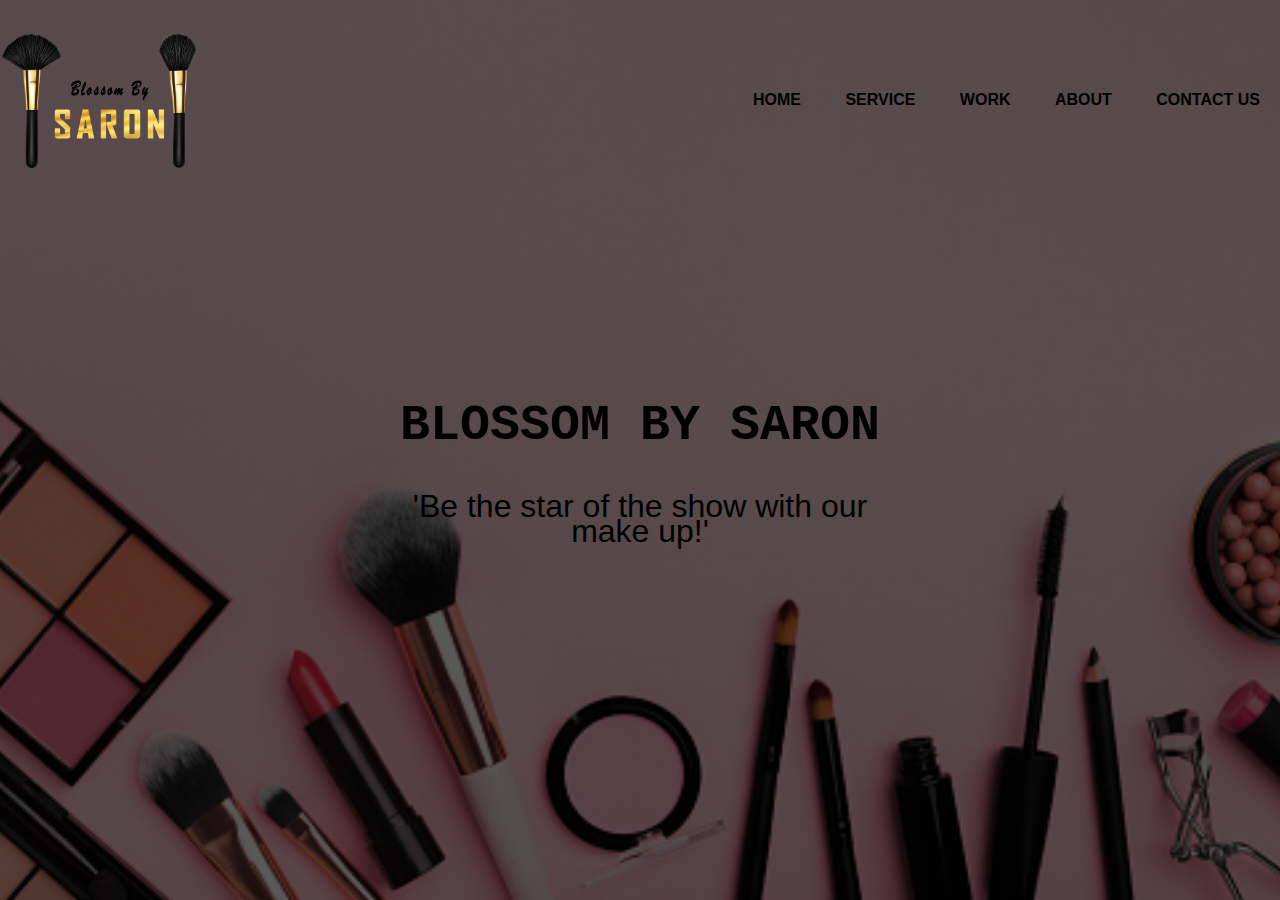
<file: project/index.html>
<html>
    <head>
        <title>
            Blossom by saron
        </title>
        <meta name="viewport" content="width=device-width, initial-scale=1.0">
        <link rel="stylesheet" type="text/css" href="style.css">
    </head>
    <body>
        <div class="banner">  
            <div class="navbar">
                <img src="saron2.png"class="logo">
                <ul>
                    <li><a href="index.html">Home</a></li>
                    <li><a href="service.html">service</a></li>
                    <li><a href="work.html">work</a></li>
                    <li><a href="about.html">About</a></li>
                    <li><a href="contact.html">Contact us</a></li>
                </ul>
            </div>
            <div class="content">
                <h1>BLOSSOM BY SARON</h1>
                <p>'Be the star of the show with our <br>make up!'</p>
            </div>
        </div>
        
        
    </body>
</html>
</file>
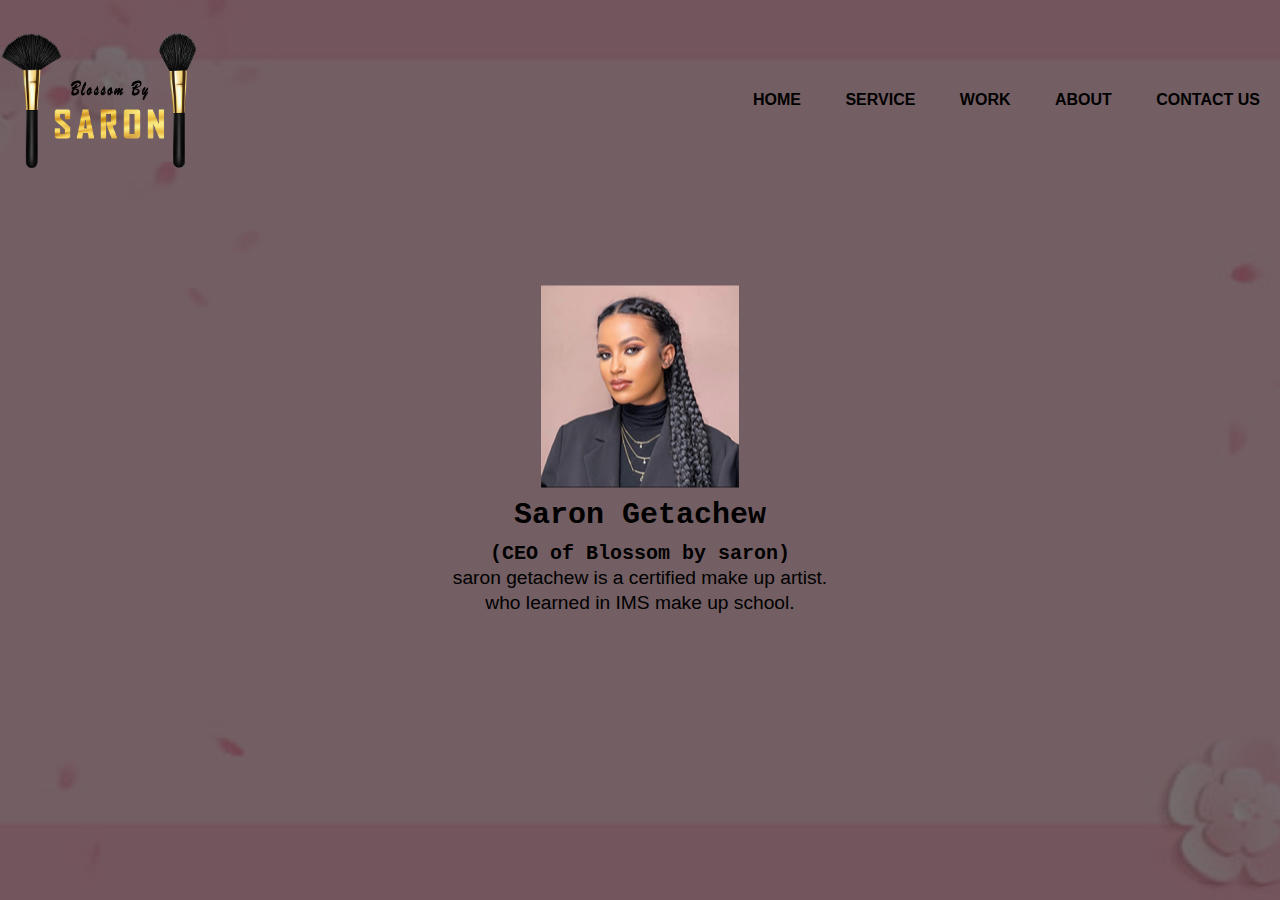
<file: project/about.html>
<html>
    <head>
        <title>
            Blossom by saron
        </title>
        <meta name="viewport" content="width=device-width, initial-scale=1.0">
        <link rel="stylesheet" type="text/css" href="style.css">
    </head>
    <body>
        <div class="bannerA">  
            <div class="navbar">
                <img src="saron2.png"class="logo">
                <ul>
                    <li><a href="index.html">Home</a></li>
                    <li><a href="service.html">service</a></li>
                    <li><a href="work.html">work</a></li>
                    <li><a href="about.html">About</a></li>
                    <li><a href="contact.html">Contact us</a></li>
                </ul>
            </div>
            <div class="contenta">
                <img src="sari12.jpg" alt="The picture of the CEO">
                <h1>Saron Getachew</h1>
                <h2>(CEO of Blossom by saron)</h2>
                <p>saron getachew is a certified make up artist.<br> who learned in IMS make up school.</p>
            </div>
        </div>
    </body>







</html>
</file>
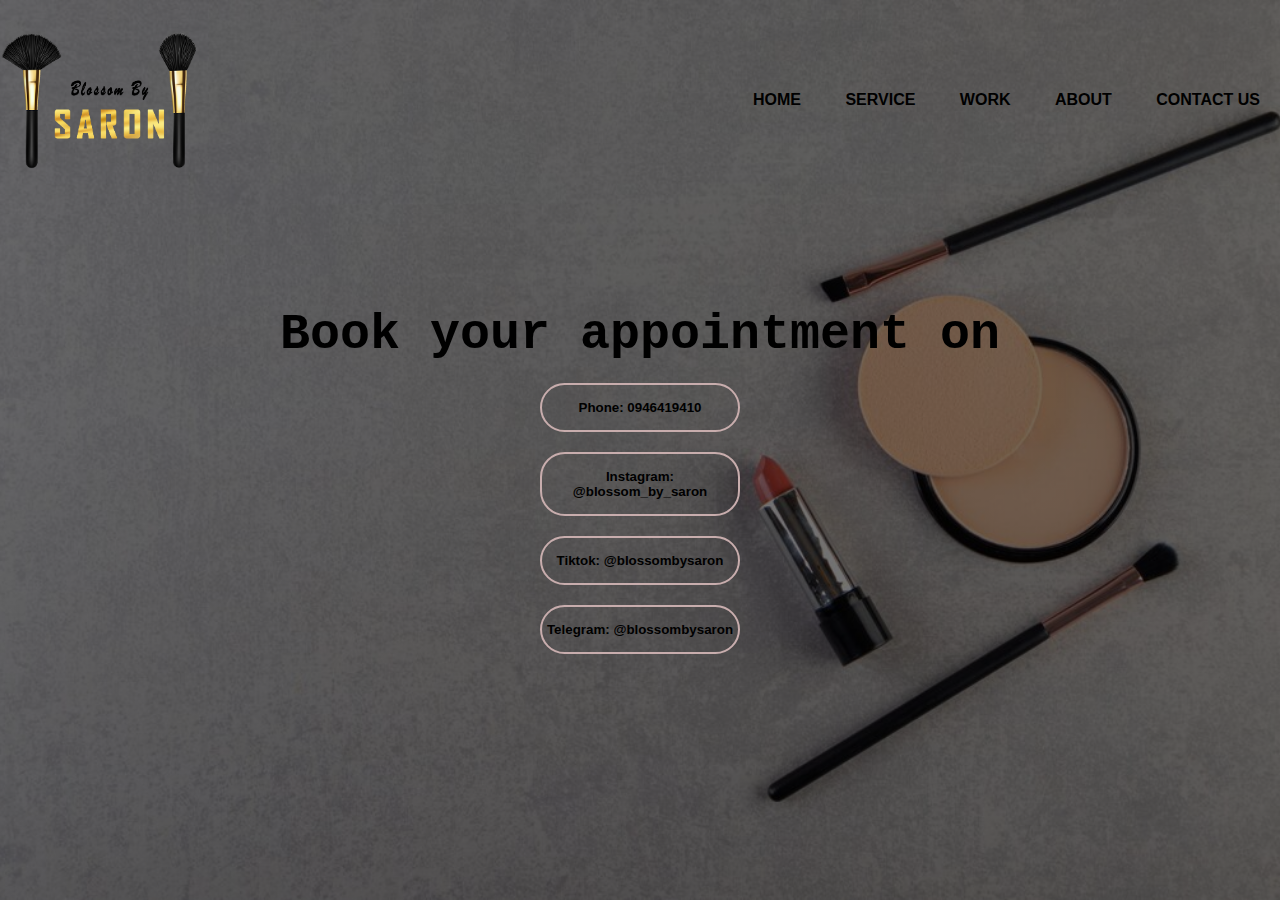
<file: project/contact.html>
<html>
    <head>
        <title>
            Blossom by saron
        </title>
        <meta name="viewport" content="width=device-width, initial-scale=1.0">
        <link rel="stylesheet" type="text/css" href="style.css">
    </head>
    <body>
        <div class="bannerC">  
            <div class="navbar">
                <img src="saron2.png"class="logo">
                <ul>
                    <li><a href="index.html">Home</a></li>
                    <li><a href="service.html">service</a></li>
                    <li><a href="work.html">work</a></li>
                    <li><a href="about.html">About</a></li>
                    <li><a href="contact.html">Contact us</a></li>
                </ul>
            </div>
            <div class="content">
                <h1>Book your appointment on</h1>
                <div>
                    <button type="button"><span></span>Phone: 0946419410</button>
                    <button type="button"><span></span>Instagram: @blossom_by_saron</button>
                    <button type="button"><span></span>Tiktok: @blossombysaron</button>
                    <button type="button"><span></span>Telegram: @blossombysaron</button>
                </div>
            </div>
        </div>
    </body>







</html>
</file>
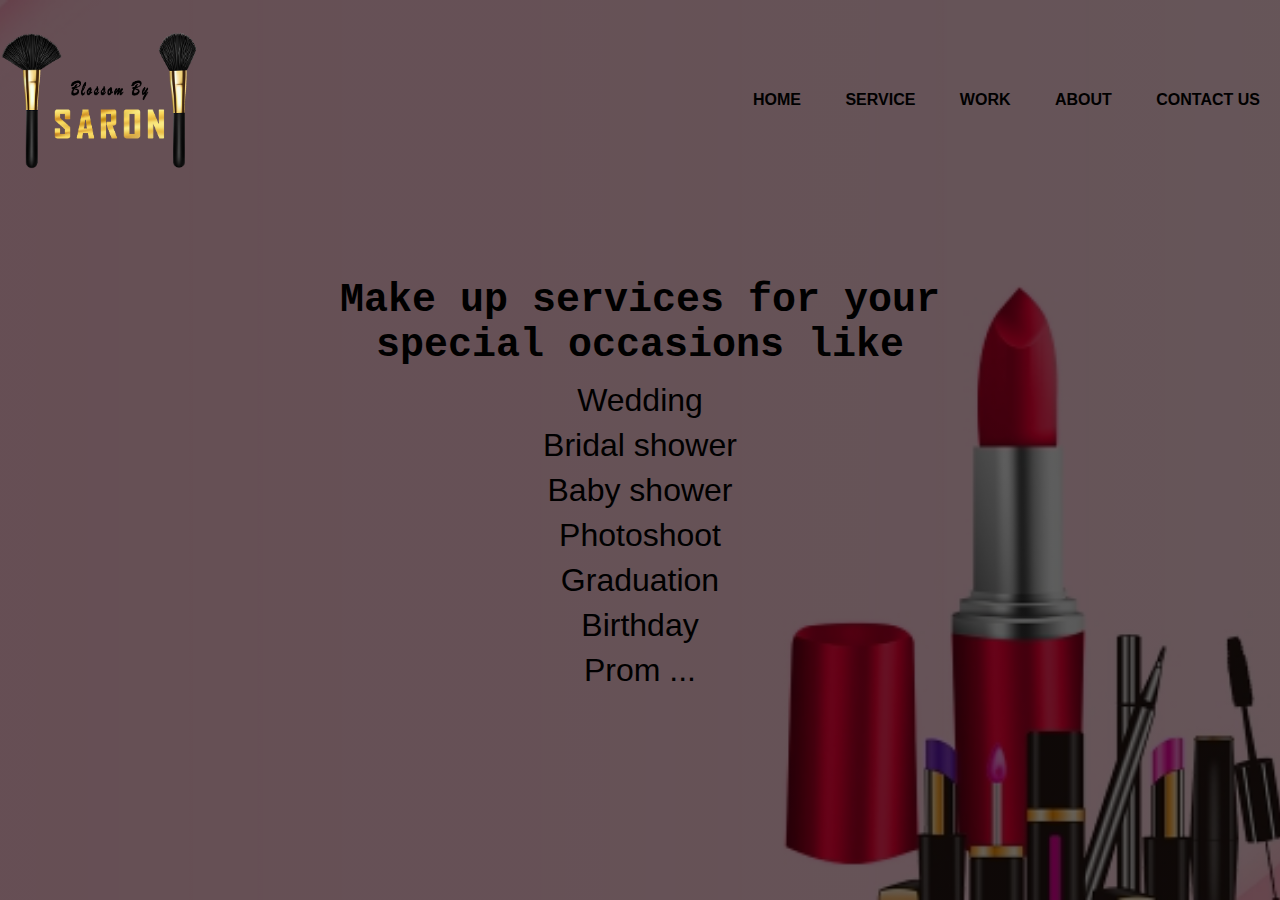
<file: project/service.html>
<html>
    <head>
        <title>
            Blossom by saron
        </title>
        <meta name="viewport" content="width=device-width, initial-scale=1.0">
        <link rel="stylesheet" type="text/css" href="style.css">
    </head>
    <body>
        <div class="bannerS">  
            <div class="navbar">
                <img src="saron2.png"class="logo">
                <ul>
                    <li><a href="index.html">Home</a></li>
                    <li><a href="service.html">service</a></li>
                    <li><a href="work.html">work</a></li>
                    <li><a href="about.html">About</a></li>
                    <li><a href="contact.html">Contact us</a></li>
                </ul>
            </div>
        </div>
        <div class="contents">
            <h1>Make up services for your<br> special occasions like</h1>
            <div class="contentss">
                <ul>
                    <li>Wedding</li>
                    <li>Bridal shower</li>
                    <li>Baby shower</li>
                    <li>Photoshoot </li>
                    <li>Graduation</li>
                    <li>Birthday</li>
                    <li>Prom ...</li>
                </ul>
            </div>
        </div>

    </body>







</html>
</file>
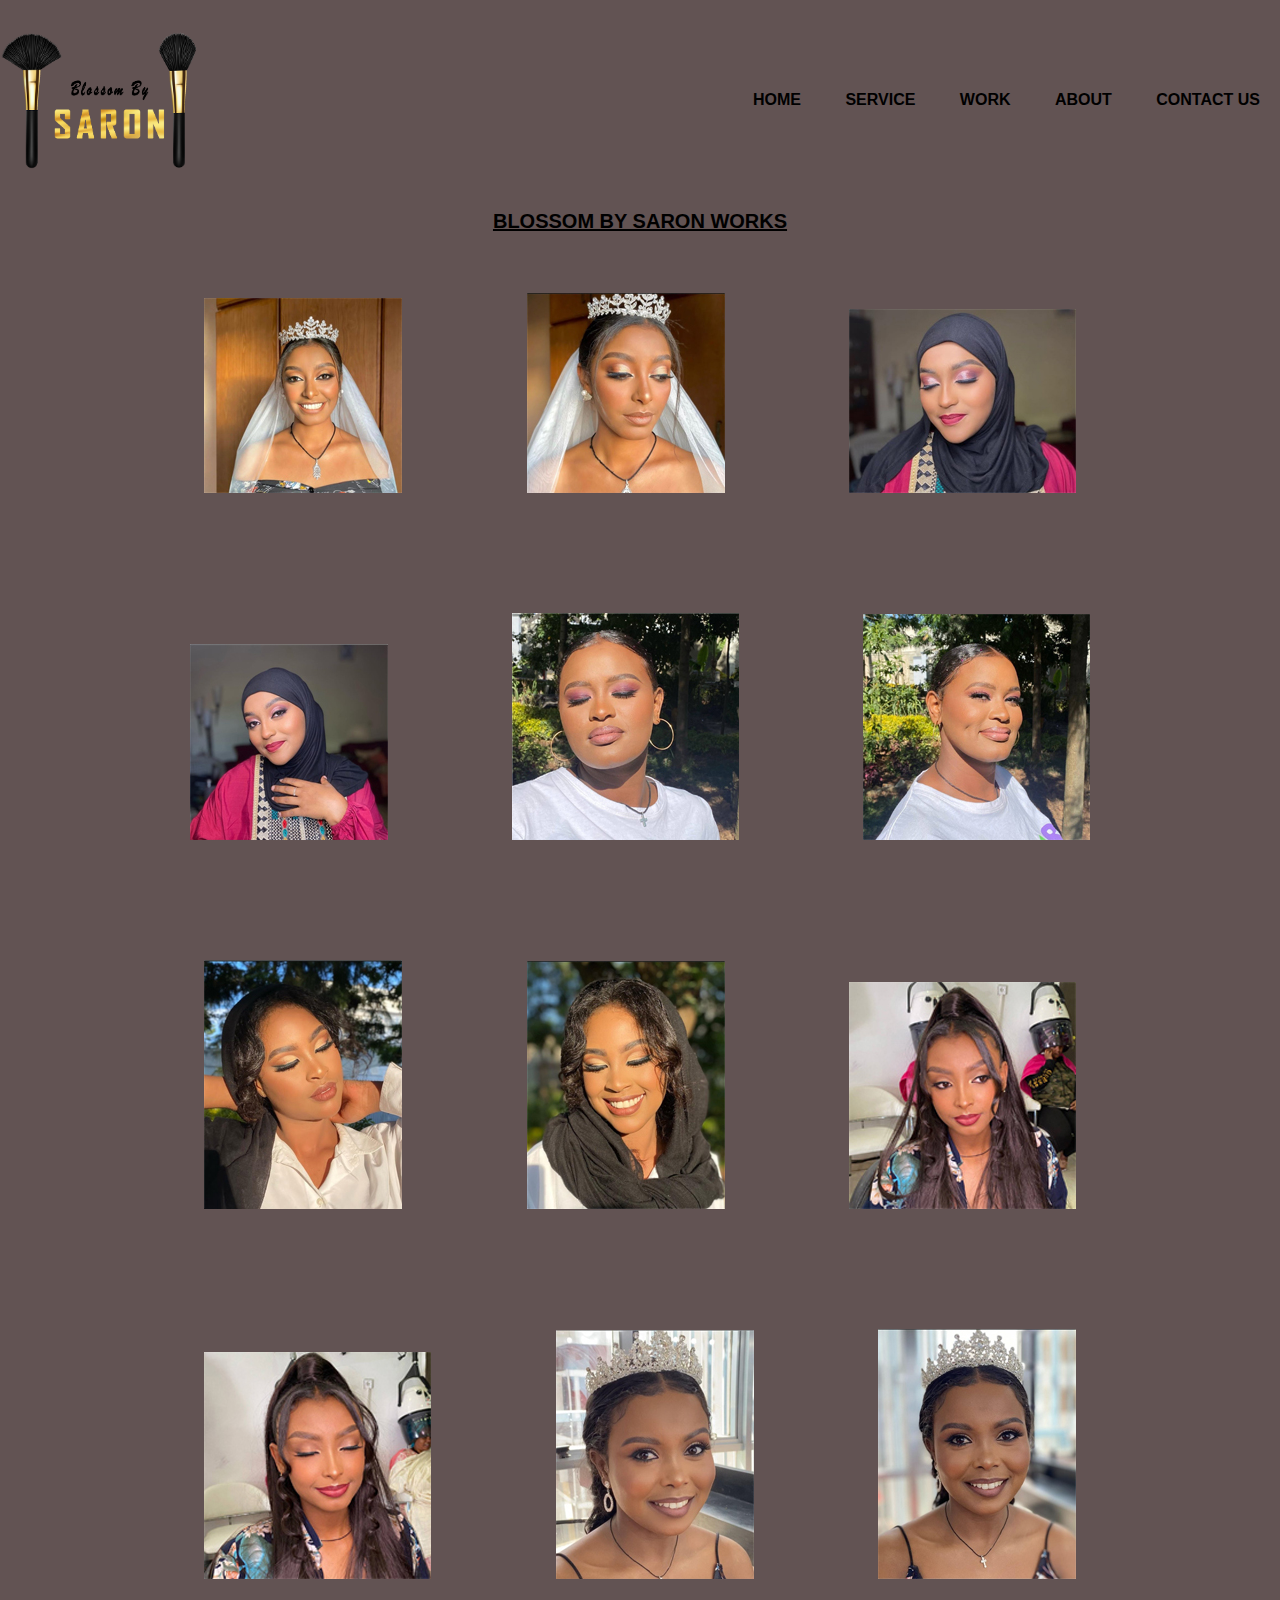
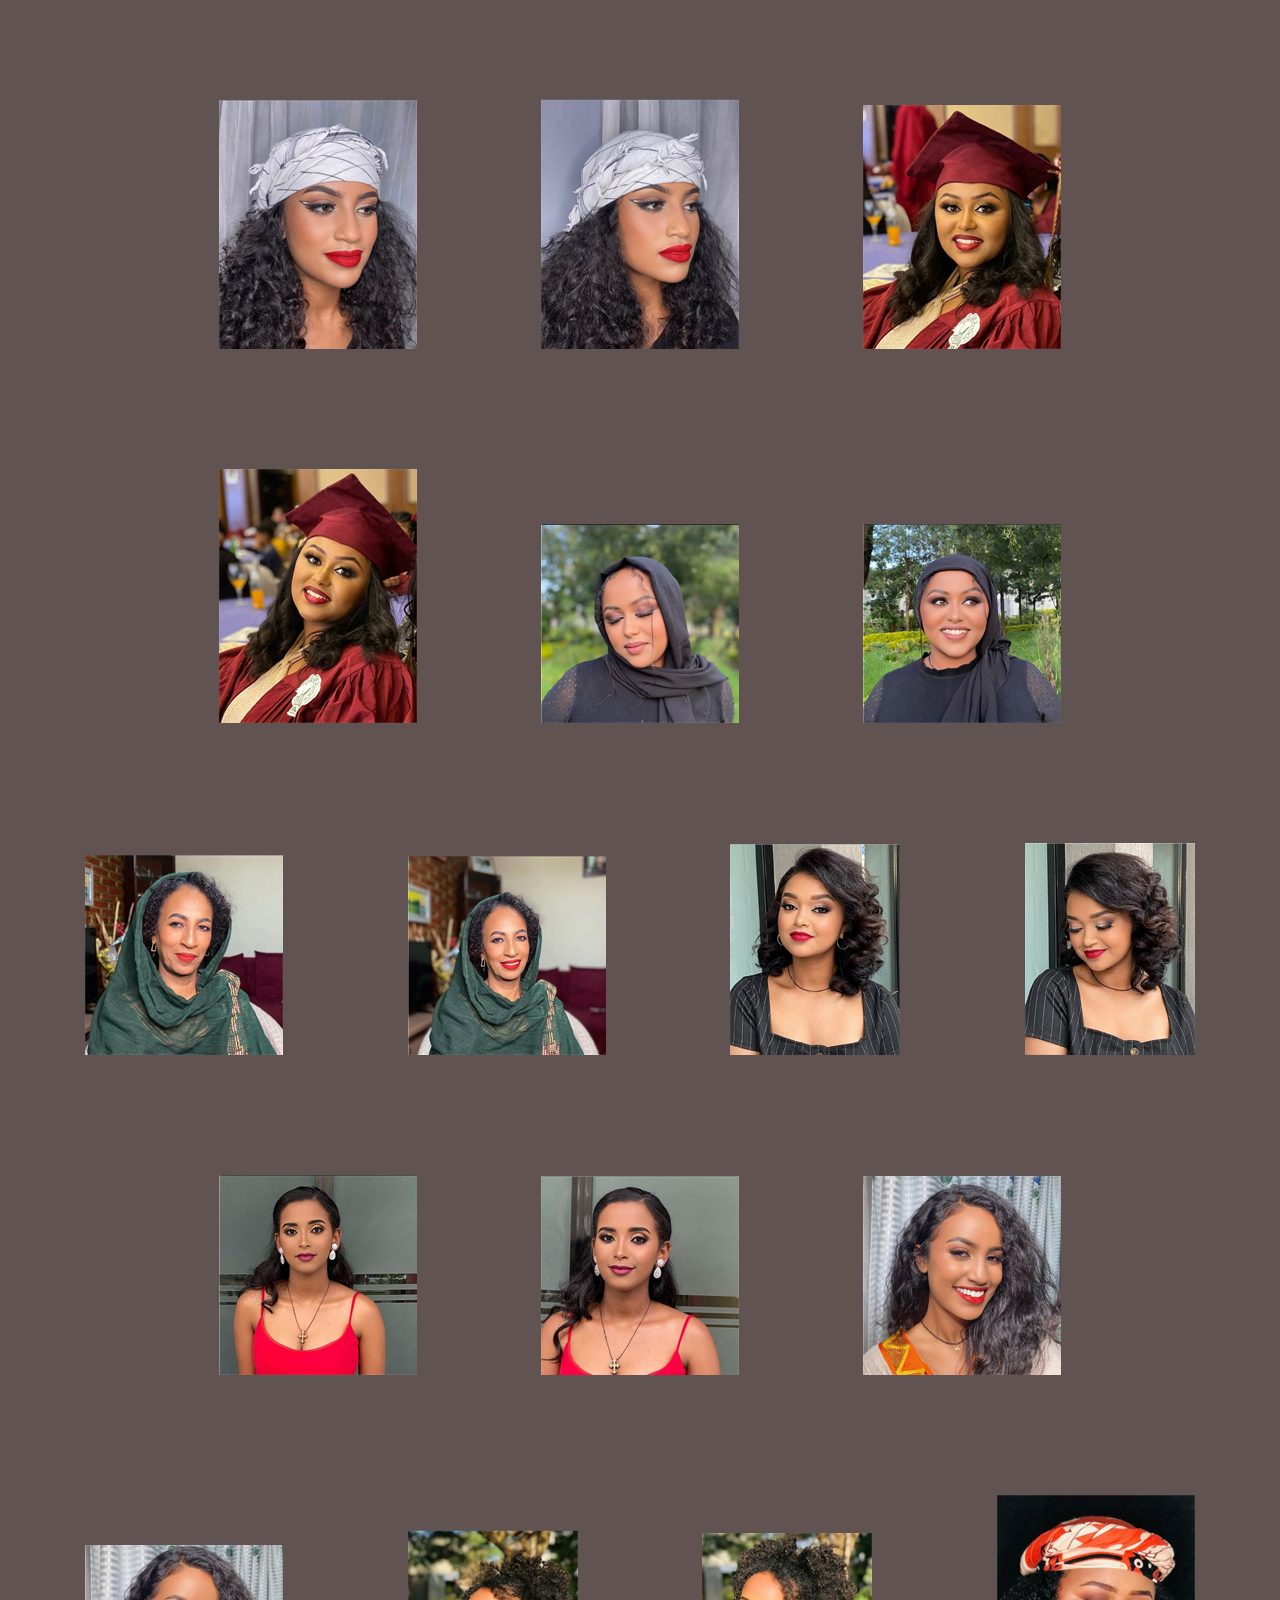
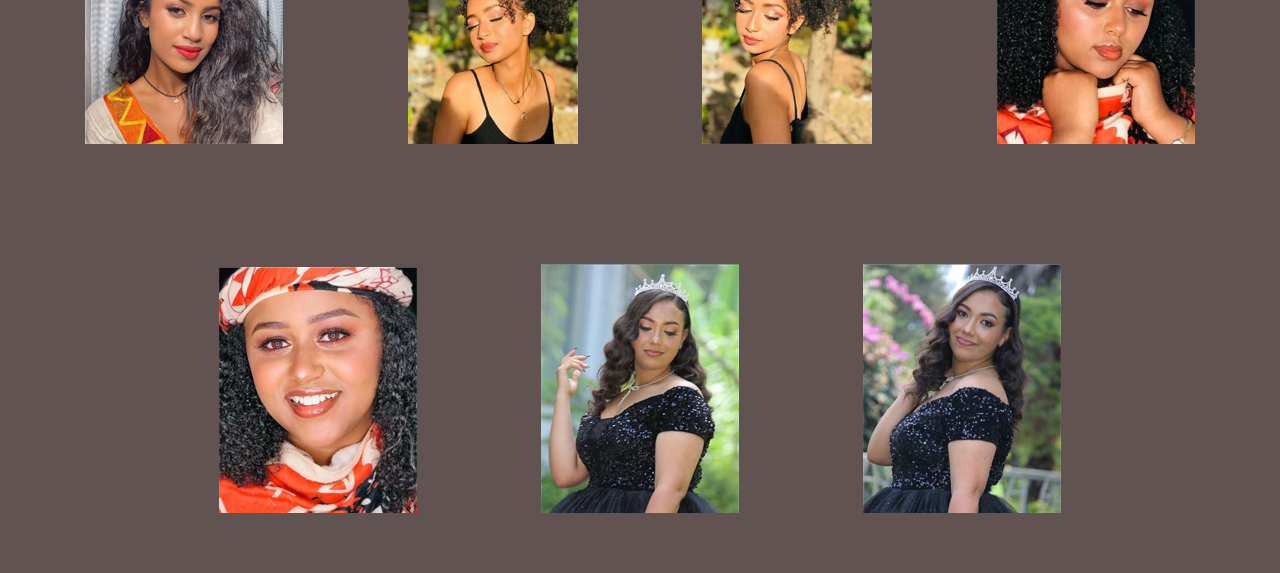
<file: project/work.html>
<html>
    <head>
        <title>
            Blossom by saron
        </title>
        <meta name="viewport" content="width=device-width, initial-scale=1.0">
        <link rel="stylesheet" type="text/css" href="style.css">
    </head>
    <body>
        <div class="bannerW">  
            <div class="navbar">
                <img src="saron2.png"class="logo">
                <ul>
                    <li><a href="index.html">Home</a></li>
                    <li><a href="service.html">service</a></li>
                    <li><a href="work.html">work</a></li>
                    <li><a href="about.html">About</a></li>
                    <li><a href="contact.html">Contact us</a></li>
                </ul>
            </div>
            <div class="contentw">
                <h1><u>BLOSSOM BY SARON WORKS</u></h1>
                <ul>
                    <li><img src="mesi.jpg" alt="Picture"></li>
                    <li><img src="mesi2.jpg" alt="Picture"></li>
                    <li><img src="s.jpg" alt="Picture"></li>
                    <li><img src="work2.1.jpg" alt="Picture"></li>
                    <li><img src="work16.jpg" alt="Picture"></li>
                    <li><img src="work16.1.jpg" alt="Picture"></li>
                    <li><img src="work4.jpg" alt="Picture"></li>
                    <li><img src="work4.1.jpg" alt="Picture"></li>
                    <li><img src="work14.jpg" alt="Picture"></li>
                    <li><img src="work14.1.jpg" alt="Picture"></li>
                    <li><img src="work3.jpg" alt="Picture"></li>
                    <li><img src="work3.1.jpg" alt="Picture"></li>
                    <li><img src="work5.jpg" alt="Picture"></li>
                    <li><img src="work5.1.jpg" alt="Picture"></li>
                    <li><img src="work11.1.jpg" alt="Picture"></li>
                    <li><img src="work11.jpg" alt="Picture"></li>
                    <li><img src="work7.jpg" alt="Picture"></li>
                    <li><img src="work7.1.jpg" alt="Picture"></li>
                    <li><img src="work6.jpg" alt="Picture"></li>
                    <li><img src="work6.1.jpg" alt="Picture"></li>
                    <li><img src="work8.jpg" alt="Picture"></li>
                    <li><img src="work8.1.jpg" alt="Picture"></li>
                    <li><img src="work9.jpg" alt="Picture"></li>
                    <li><img src="work9.1.jpg" alt="Picture"></li>
                    <li><img src="work15.jpg" alt="Picture"></li>
                    <li><img src="work15.1.jpg" alt="Picture"></li>
                    <li><img src="work13.jpg" alt="Picture"></li>
                    <li><img src="work13.1.jpg" alt="Picture"></li>
                    <li><img src="work10.jpg" alt="Picture"></li>
                    <li><img src="work10.1.jpg" alt="Picture"></li>
                    <li><img src="work12.jpg" alt="Picture"></li>
                    <li><img src="work12.1.jpg" alt="Picture"></li>
                </ul>
            </div>
        </div>
    </body>
</html>
</file>
<file: project/style.css>
*{
    margin: 0;
    padding: 0;
}
.content{
    width: 100%;
    position: absolute;
    top: 50%;
    transform: translateY(-50%);
    text-align: center;
    font-family: 'Courier New', Courier, monospace;
    color: black;
}
body{
    margin: 0;
    padding: 0;
    background-color: rgb(98, 83, 83);
    font-family: sans-serif;
    text-align: center;
}
.navbar{
    width: 100%;
    margin: auto;
    padding: 0;
    display: flex;
    align-items: center;
    justify-content: space-between;
}
.navbar ul li{
    list-style: none;
    margin: 15px 20px 10px;
    position: relative;
}
.navbar ul li a{
    text-decoration: none;
    text-transform: uppercase;
    color: black;
    font-weight: 500;
}
.navbar ul li::after{
    content: '';
    height: 3px;
    width: 0;
    background: rgb(200, 173, 173);
    position: absolute;
    left: 0;
    bottom: -10px;
    transition: 0.5s;
}
.navbar ul li:hover::after{
    width: 100%;
}
.content h1{
    font-size: 30px;
    margin-top: 10px;
}
.content p{
    margin: 20px auto;
    font-weight: 300;
    line-height: 25px;
    font-size: larger;
    font-family: 'Segoe UI', Tahoma, Geneva, Verdana, sans-serif;
    color: rgb(0, 0, 0);
}
.banner{
    width: 100%;
    height: 100vh;
    background-image: linear-gradient(rgba( 0,0,0,0.65),rgba(0,0,0,0.65)),url(background1.1.jpg);
    background-size: cover;
    background-position: center;
}
.logo{
    width: 100px;
    cursor: pointer;
}
.bannerS{
    width: 100%;
    height: 100vh;
    background-image: linear-gradient(rgba( 0,0,0,0.60),rgba(0,0,0,0.60)),url(background2.jpg);
    background-size: cover;
    background-position: center;
}
.contents{
    width: 100%;
    position: absolute;
    top: 50%;
    transform: translateY(-50%);
    text-align: center;
    font-family: 'Courier New', Courier, monospace;
    color: black;
}
.contents h1{
    font-size: 20px;
    margin-top: 50px;
    list-style: none;
}
.contentss ul li{
    margin: 20px auto;
    list-style: none;
    font-weight: 400;
    line-height: 25px;
    font-size: larger;
    font-family: 'Segoe UI', Tahoma, Geneva, Verdana, sans-serif;
    color: rgb(0, 0, 0);
}
.bannerW{
    width: 100%;
    height: 100vh;
    background-size: cover;
    background-position: center;
}
.contenta p{
    margin: auto;
    font-weight: 400;
    line-height: 25px;
    font-size: larger;
    font-family: 'Segoe UI', Tahoma, Geneva, Verdana, sans-serif;
    color: rgb(0, 0, 0);
}
.content{
    width: 100%;
    position: absolute;
    top: 50%;
    transform: translateY(-50%);
    text-align: center;
    font-family: 'Courier New', Courier, monospace;
    color: black;
}
.contentw ul li{
    list-style: none;
    display: inline-block;
    margin: 60px;
    position: relative;
}
.contentw h1{
    font-size: 20px;
    margin-top: 10px;
}
.bannerA{
    width: 100%;
    height: 100vh;
    background-color: rgb(200, 173, 173);
    background-size: cover;
    background-position: center;
}
.contenta{
    width: 100%;
    position: absolute;
    top: 50%;
    transform: translateY(-50%);
    text-align: center;
    font-family: 'Courier New', Courier, monospace;
    color: black;
}
.contenta p{
    margin: 20px auto;
    font-weight: 400;
    line-height: 25px;
    font-size: larger;
    font-family: 'Segoe UI', Tahoma, Geneva, Verdana, sans-serif;
    color: rgb(0, 0, 0);
}
.contenta h1{
    font-size: 30px;
    margin-top: 10px;
}
.contenta h2{
    font-size: 20px;
    margin-top: 10px;
}
button{
    display: block;
    width: 200px;
    padding: 15px 0;
    text-align: center;
    margin: 20px 10px;
    margin-left: auto;
    margin-right: auto;
    border-radius: 25px;
    font-weight: bold;
    border: 2px solid rgb(200, 173, 173);
    background: transparent;
    color: black;
    cursor: pointer;
    position: relative;
    overflow: hidden;
    
}
span{
    background: rgb(200, 173, 173);
    height: 100%;
    width: 0;
    border-radius: 25px;
    position: absolute;
    left: 0;
    bottom: 0;
    z-index: -1;
    transition: 0.5s;
}
button:hover span{
    width: 100%;
}
button:hover{
    border: none;
}
.bannerC{
    width: 100%;
    height: 100vh;
    background-image: linear-gradient(rgba( 0,0,0,0.55),rgba(0,0,0,0.55)),url(background8.jpg);
    background-size: cover;
    background-position: center;
}
@media only screen and (min-width:1000px){
    .body{
        margin: 0;
        padding: 0;
        background-color: rgb(98, 83, 83);
        font-family: sans-serif;
        text-align: center;
    }
    .navbar{
        width: 100%;
        margin: auto;
        padding: 0;
        display: flex;
        align-items: center;
        justify-content: space-between;
    }
    .navbar ul li{
        list-style: none;
        display: inline-block;
        margin: 0 20px;
        position: relative;
    }
    .navbar ul li a{
        text-decoration: none;
        text-transform: uppercase;
        color: black;
        font-weight: bold;
    }
    .navbar ul li::after{
        content: '';
        height: 3px;
        width: 0;
        background: rgb(200, 173, 173);
        position: absolute;
        left: 0;
        bottom: -10px;
        transition: 0.5s;
    }
    .navbar ul li:hover::after{
        width: 100%;
    }
    .content{
        width: 100%;
        position: absolute;
        top: 50%;
        transform: translateY(-50%);
        text-align: center;
        font-family: 'Courier New', Courier, monospace;
        color: black;
    }
    .content h1{
        font-size: 50px;
        margin-top: 80px;
    }
    .content p{
        margin: 40px auto;
        font-weight: 400;
        line-height: 25px;
        font-size: xx-large;
        font-family: 'Segoe UI', Tahoma, Geneva, Verdana, sans-serif;
        color: rgb(0, 0, 0);
    }
    .banner{
        width: 100%;
        height: 100vh;
        background-image: linear-gradient(rgba( 0,0,0,0.65),rgba(0,0,0,0.65)),url(background1.1.jpg);
        background-size: cover;
        background-position: center;
    }
    .logo{
        width: 200px;
        cursor: pointer;
    }
    .bannerS{
        width: 100%;
        height: 100vh;
        background-image: linear-gradient(rgba( 0,0,0,0.60),rgba(0,0,0,0.60)),url(background2.jpg);
        background-size: cover;
        background-position: center;
    }
    .bannerW{
        width: 100%;
        height: 100vh;
        background-size: cover;
        background-position: center;
        background-color: linear-gradient(rgba( 0,0,0,0.55),rgba(0,0,0,0.55)),rgba(200, 173, 173);
    }
    .bannerAP{
        width: 100%;
        height: 100vh;
        background-image: linear-gradient(rgba( 0,0,0,0.55),rgba(0,0,0,0.55)),url(background9.jpg);
        background-size: cover;
        background-position: center;
    }
    .bannerA{
        width: 100%;
        height: 100vh;
        background-image: linear-gradient(rgba( 0,0,0,0.55),rgba(0,0,0,0.55)),url(background13.jpg);
        background-size: cover;
        background-position: center;
    }
    .bannerC{
        width: 100%;
        height: 100vh;
        background-image: linear-gradient(rgba( 0,0,0,0.55),rgba(0,0,0,0.55)),url(background8.jpg);
        background-size: cover;
        background-position: center;
    }
    .contents{
        width: 100%;
        position: absolute;
        top: 50%;
        transform: translateY(-50%);
        text-align: center;
        font-family: 'Courier New', Courier, monospace;
        color: black;
    }
    .contents h1{
        font-size: 40px;
        margin-top: 80px;
        list-style: none;
    }
    .contentss ul li{
        margin: 20px auto;
        list-style: none;
        font-weight: 400;
        line-height: 25px;
        font-size: xx-large;
        font-family: 'Segoe UI', Tahoma, Geneva, Verdana, sans-serif;
        color: rgb(0, 0, 0);
    }
    button{
        display: block;
        width: 200px;
        padding: 15px 0;
        text-align: center;
        margin: 20px 10px;
        margin-left: auto;
        margin-right: auto;
        border-radius: 25px;
        font-weight: bold;
        border: 2px solid rgb(200, 173, 173);
        background: transparent;
        color: black;
        cursor: pointer;
        position: relative;
        overflow: hidden;
        
    }
    span{
        background: rgb(200, 173, 173);
        height: 100%;
        width: 0;
        border-radius: 25px;
        position: absolute;
        left: 0;
        bottom: 0;
        z-index: -1;
        transition: 0.5s;
    }
    button:hover span{
        width: 100%;
    }
    button:hover{
        border: none;
    }
    .contenta{
        width: 100%;
        position: absolute;
        top: 50%;
        transform: translateY(-50%);
        text-align: center;
        font-family: 'Courier New', Courier, monospace;
        color: black;
    }
    .contenta p{
        margin: auto;
        font-weight: 400;
        line-height: 25px;
        font-size: larger;
        font-family: 'Segoe UI', Tahoma, Geneva, Verdana, sans-serif;
        color: rgb(0, 0, 0);
    }
    .content{
        width: 100%;
        position: absolute;
        top: 50%;
        transform: translateY(-50%);
        text-align: center;
        font-family: 'Courier New', Courier, monospace;
        color: black;
    }
    .contentw ul li{
        list-style: none;
        display: inline-block;
        margin: 60px;
        position: relative;
    }
}
@media only screen and (min-width:768px){
    .body{
        margin: 0;
        padding: 0;
        background-color: rgb(98, 83, 83);
        font-family: sans-serif;
        text-align: center;
    }
    .navbar{
        width: 100%;
        margin: auto;
        padding: 0;
        display: flex;
        align-items: center;
        justify-content: space-between;
    }
    .navbar ul li{
        list-style: none;
        display: inline-block;
        margin: 0 20px;
        position: relative;
    }
    .navbar ul li a{
        text-decoration: none;
        text-transform: uppercase;
        color: black;
        font-weight: bold;
    }
    .navbar ul li::after{
        content: '';
        height: 3px;
        width: 0;
        background: rgb(200, 173, 173);
        position: absolute;
        left: 0;
        bottom: -10px;
        transition: 0.5s;
    }
    .navbar ul li:hover::after{
        width: 100%;
    }
    .content{
        width: 100%;
        position: absolute;
        top: 50%;
        transform: translateY(-50%);
        text-align: center;
        font-family: 'Courier New', Courier, monospace;
        color: black;
    }
    .content h1{
        font-size: 50px;
        margin-top: 80px;
    }
    .content p{
        margin: 40px auto;
        font-weight: 400;
        line-height: 25px;
        font-size: xx-large;
        font-family: 'Segoe UI', Tahoma, Geneva, Verdana, sans-serif;
        color: rgb(0, 0, 0);
    }
    .banner{
        width: 100%;
        height: 100vh;
        background-image: linear-gradient(rgba( 0,0,0,0.65),rgba(0,0,0,0.65)),url(background1.1.jpg);
        background-size: cover;
        background-position: center;
    }
    .logo{
        width: 200px;
        cursor: pointer;
    }
    .bannerS{
        width: 100%;
        height: 100vh;
        background-image: linear-gradient(rgba( 0,0,0,0.60),rgba(0,0,0,0.60)),url(background2.jpg);
        background-size: cover;
        background-position: center;
    }
    .bannerW{
        width: 100%;
        height: 100vh;
        background-size: cover;
        background-position: center;
        background-color: linear-gradient(rgba( 0,0,0,0.55),rgba(0,0,0,0.55)),rgba(200, 173, 173);
    }
    .bannerAP{
        width: 100%;
        height: 100vh;
        background-image: linear-gradient(rgba( 0,0,0,0.55),rgba(0,0,0,0.55)),url(background9.jpg);
        background-size: cover;
        background-position: center;
    }
    .bannerA{
        width: 100%;
        height: 100vh;
        background-image: linear-gradient(rgba( 0,0,0,0.55),rgba(0,0,0,0.55)),url(background13.jpg);
        background-size: cover;
        background-position: center;
    }
    .bannerC{
        width: 100%;
        height: 100vh;
        background-image: linear-gradient(rgba( 0,0,0,0.55),rgba(0,0,0,0.55)),url(background8.jpg);
        background-size: cover;
        background-position: center;
    }
    .contents{
        width: 100%;
        position: absolute;
        top: 50%;
        transform: translateY(-50%);
        text-align: center;
        font-family: 'Courier New', Courier, monospace;
        color: black;
    }
    .contents h1{
        font-size: 40px;
        margin-top: 80px;
        list-style: none;
    }
    .contentss ul li{
        margin: 20px auto;
        list-style: none;
        font-weight: 400;
        line-height: 25px;
        font-size: xx-large;
        font-family: 'Segoe UI', Tahoma, Geneva, Verdana, sans-serif;
        color: rgb(0, 0, 0);
    }
    button{
        display: block;
        width: 200px;
        padding: 15px 0;
        text-align: center;
        margin: 20px 10px;
        margin-left: auto;
        margin-right: auto;
        border-radius: 25px;
        font-weight: bold;
        border: 2px solid rgb(200, 173, 173);
        background: transparent;
        color: black;
        cursor: pointer;
        position: relative;
        overflow: hidden;
        
    }
    span{
        background: rgb(200, 173, 173);
        height: 100%;
        width: 0;
        border-radius: 25px;
        position: absolute;
        left: 0;
        bottom: 0;
        z-index: -1;
        transition: 0.5s;
    }
    button:hover span{
        width: 100%;
    }
    button:hover{
        border: none;
    }
    .contenta{
        width: 100%;
        position: absolute;
        top: 50%;
        transform: translateY(-50%);
        text-align: center;
        font-family: 'Courier New', Courier, monospace;
        color: black;
    }
    .contenta p{
        margin: auto;
        font-weight: 400;
        line-height: 25px;
        font-size: larger;
        font-family: 'Segoe UI', Tahoma, Geneva, Verdana, sans-serif;
        color: rgb(0, 0, 0);
    }
    .content{
        width: 100%;
        position: absolute;
        top: 50%;
        transform: translateY(-50%);
        text-align: center;
        font-family: 'Courier New', Courier, monospace;
        color: black;
    }
    .contentw ul li{
        list-style: none;
        display: inline-block;
        margin: 60px;
        position: relative;
    }
}
</file>
